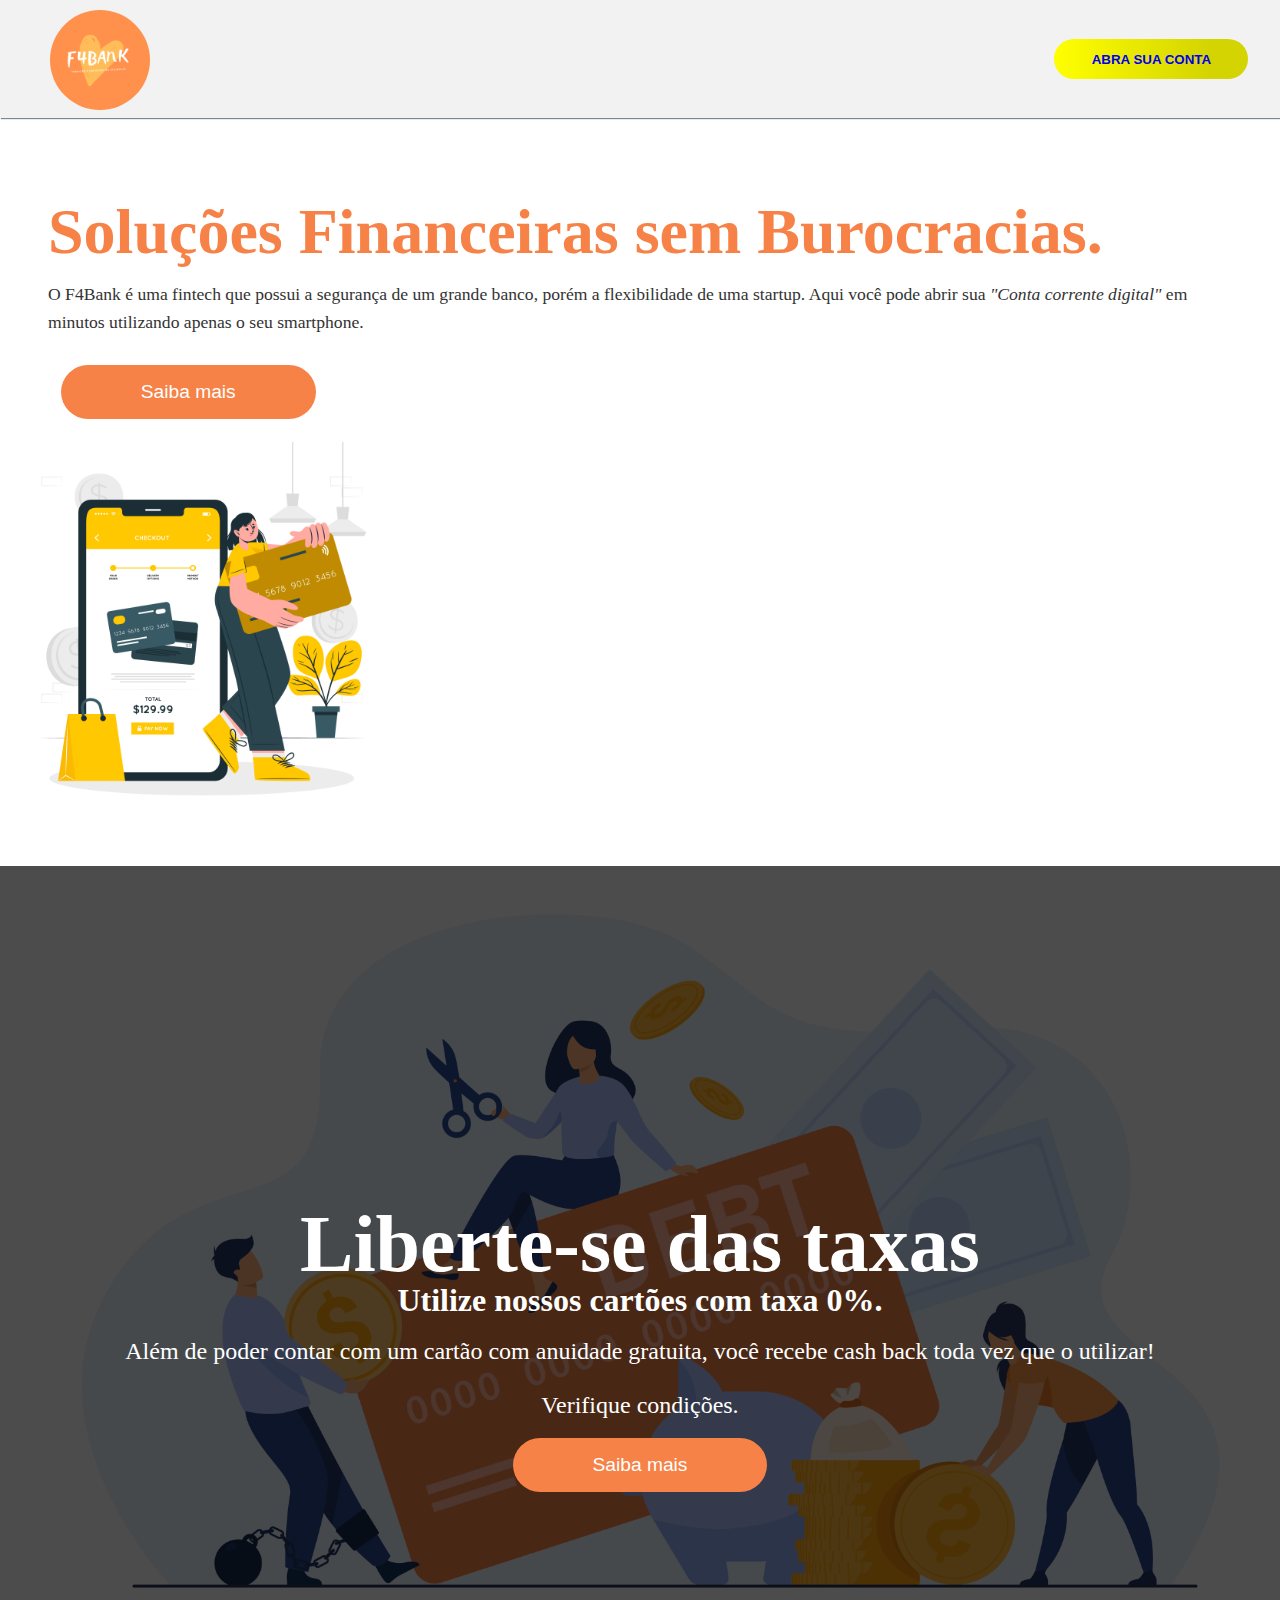
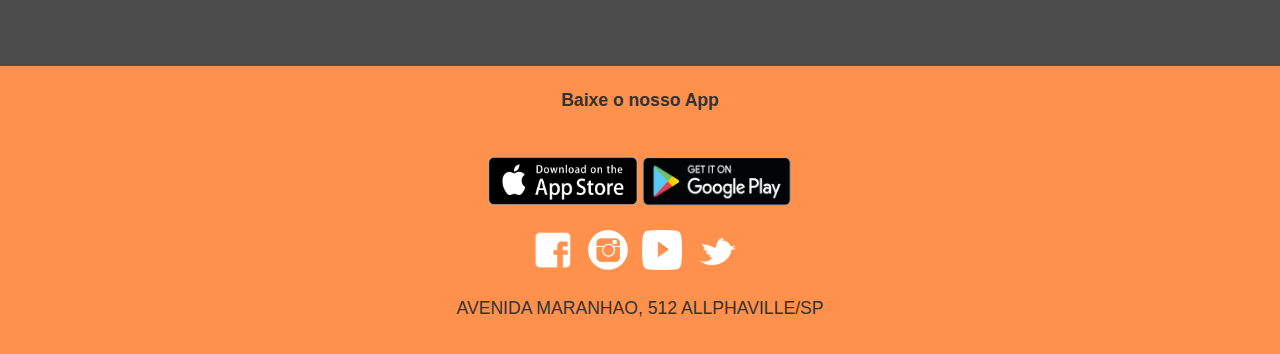
<file: index.html>
<!DOCTYPE html>
<html lang="pt-br">

<head>
    <meta charset="UTF-8">
    <meta http-equiv="X-UA-Compatible" content="IE=edge">
    <meta name="viewport" content="width=device-width, initial-scale=1.0">
    <title>F4Bank</title>
    <link href="/F4Bank/styles/index.css" rel="stylesheet">
    <link href="/F4Bank/styles/style.css" rel="stylesheet">
    <link href="/F4Bank/home/index.html" rel="stylesheet">
    <link rel="shortcut icon" href="/F4Bank/assets/img/favicon (1).ico.png" type="favicon.ico">
</head>

<body>
    <div>
        <header>
            <nav>
                <a href="/F4Bank/home/index.html">
                    <img class="logo" src="/F4Bank/assets/img/logo.png"
                        alt="Logo com um coração de cor laranja escuro, com o nome F4Bank em branco e circulo de cor laranja ao fundo.">
                </a>
                <div class="header-menu">
                    <button type="button" class="initial-button">
                        <a href="/F4Bank/form/form.html" target="_blank">ABRA SUA CONTA</a>
                    </button>
                    <a>
                        <img class="menuburguer" src="/F4Bank/assets/img/burger-icon.svg" alt="menu">
                    </a>
                </div>
            </nav>
        </header>
        <main>
            <section class="section-a">
                <div class="container">
                    <div id="first-text-block" class="texto-mobile">
                        <h1>Soluções Financeiras sem Burocracias.</h1>
                        <p>
                            O F4Bank é uma fintech que possui a segurança de um grande banco, porém a flexibilidade de
                            uma startup. Aqui você pode abrir sua <i>"Conta corrente digital"</i> em minutos utilizando
                            apenas o seu smartphone.
                        </p>
                        <a href="#">
                            <button class="btn" type="button">Saiba mais</button>
                        </a>
                    </div>
                </div>
                <div id="img-body-13429923">
                    <img class="img-body-13429923" src="/F4Bank/assets/img/13429923.jpg" alt="">
                </div>
        </main>
    </div>
    </section>
    <section class="section-b">
        <div class="overlay">
            <div class="section-b-inner">
                <h2>Liberte-se das taxas</h2>
                <h3>Utilize nossos cartões com taxa 0%.</h3>
                <p>Além de poder contar com um cartão com anuidade gratuita, você recebe cash back toda vez que o
                    utilizar!</p>
                <p>Verifique condições.</p>
                <button class="btn" type="button">Saiba mais</button>
            </div>
        </div>
    </section>
    </main>
    </div>
    <footer>
        <div class="div-saiba-mais">
            <span id="saiba-mais">
                <p>Baixe o nosso App</p>
            </span>
        </div>
        <div>
            <span><img class="download-stores" src="/F4Bank/assets/img/appstore.png" alt="AppStore"></span>
            <span><img class="download-stores" src="/F4Bank/assets/img/googleplay.png" alt="GooglePlay"></span>
        </div>
        <div class="sociais">
            <a href="https://www.facebook.com" target="_blank">
                <img src="/F4Bank/assets/img/facebook.png" alt="facebook">
            </a>
            <a href="https://www.instagram.com" target="_blank">
                <img src="/F4Bank/assets/img/instagran.png" alt="instagran">
            </a>
            <a href="https://www.youtube.com" target="_blank">
                <img src="/F4Bank/assets/img/youtube.png" alt="youtube">
            </a>
            <a href="https://www.twiter.com" target="_blank">
                <img src="/F4Bank/assets/img/twitter.png" alt="twitter">
            </a>
        </div>
        <div id="address">
            <P>AVENIDA MARANHAO, 512 ALLPHAVILLE/SP</P>
        </div>
    </footer>
</body>
</html>
</file>
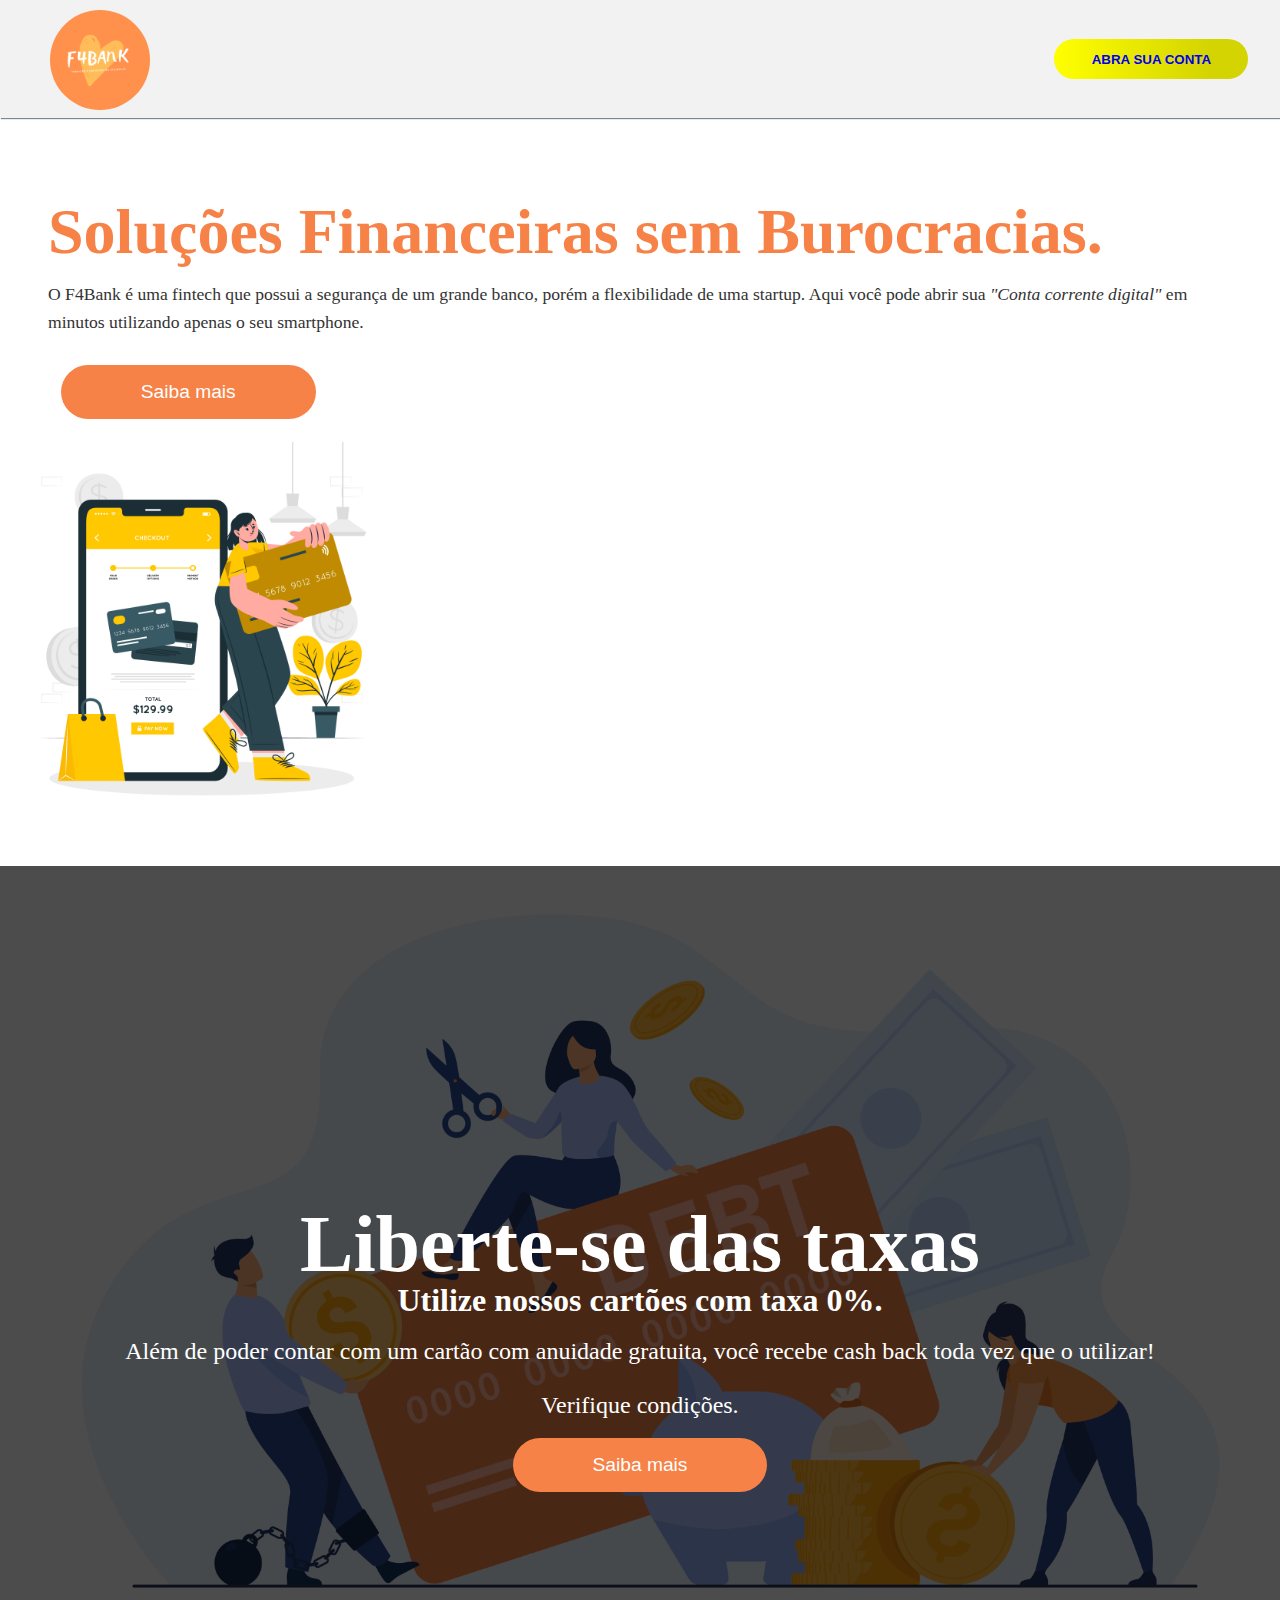
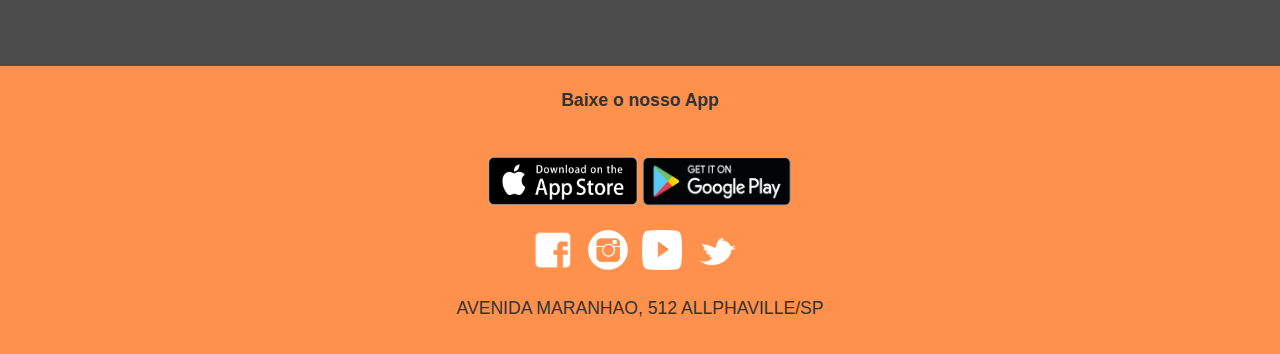
<file: F4Bank/index.html>
<!DOCTYPE html>
<html lang="pt-br">

<head>
    <meta charset="UTF-8">
    <meta http-equiv="X-UA-Compatible" content="IE=edge">
    <meta name="viewport" content="width=device-width, initial-scale=1.0">
    <title>F4Bank</title>
    <link href="index.css" rel="stylesheet">
    <link href="style.css" rel="stylesheet">
   </head>

<body>
    <div>
        <header>
            <nav>
                <a href=".index.html">
                    <img class="logo" src="./assets/logo.png"
                        alt="Logo com um coração de cor laranja escuro, com o nome F4Bank em branco e circulo de cor laranja ao fundo.">
                </a>
                <div class="header-menu">
                    <button type="button" class="initial-button">
                        <a href="./form.html" target="_blank">ABRA SUA CONTA</a>
                    </button>
                    <a>
                        <img class="menuburguer" src="./assets/burger-icon.svg" alt="menu">
                    </a>
                </div>
            </nav>
        </header>
        <main>
            <section class="section-a">
                <div class="container">
                    <div id="first-text-block" class="texto-mobile">
                        <h1>Soluções Financeiras sem Burocracias.</h1>
                        <p>
                            O F4Bank é uma fintech que possui a segurança de um grande banco, porém a flexibilidade de
                            uma startup. Aqui você pode abrir sua <i>"Conta corrente digital"</i> em minutos utilizando
                            apenas o seu smartphone.
                        </p>
                        <a href="#">
                            <button class="btn" type="button">Saiba mais</button>
                        </a>
                    </div>
                </div>
                <div id="img-body-13429923">
                    <img class="img-body-13429923" src="./assets/13429923.jpg" alt="">
                </div>
        </main>
    </div>
    </section>
    <section class="section-b">
        <div class="overlay">
            <div class="section-b-inner">
                <h2>Liberte-se das taxas</h2>
                <h3>Utilize nossos cartões com taxa 0%.</h3>
                <p>Além de poder contar com um cartão com anuidade gratuita, você recebe cash back toda vez que o
                    utilizar!</p>
                <p>Verifique condições.</p>
                <button class="btn" type="button">Saiba mais</button>
            </div>
        </div>
    </section>
    </main>
    </div>
    <footer>
        <div class="div-saiba-mais">
            <span id="saiba-mais">
                <p>Baixe o nosso App</p>
            </span>
        </div>
        <div>
            <span><img class="download-stores" src="./assets/appstore.png" alt="AppStore"></span>
            <span><img class="download-stores" src="./assets/googleplay.png" alt="GooglePlay"></span>
        </div>
        <div class="sociais">
            <a href="https://www.facebook.com" target="_blank">
                <img src="./assets/facebook.png" alt="facebook">
            </a>
            <a href="https://www.instagram.com" target="_blank">
                <img src="./assets/instagran.png" alt="instagran">
            </a>
            <a href="https://www.youtube.com" target="_blank">
                <img src="./assets/youtube.png" alt="youtube">
            </a>
            <a href="https://www.twiter.com" target="_blank">
                <img src="./assets/twitter.png" alt="twitter">
            </a>
        </div>
        <div id="address">
            <P>AVENIDA MARANHAO, 512 ALLPHAVILLE/SP</P>
        </div>
    </footer>
</body>
</html>
</file>
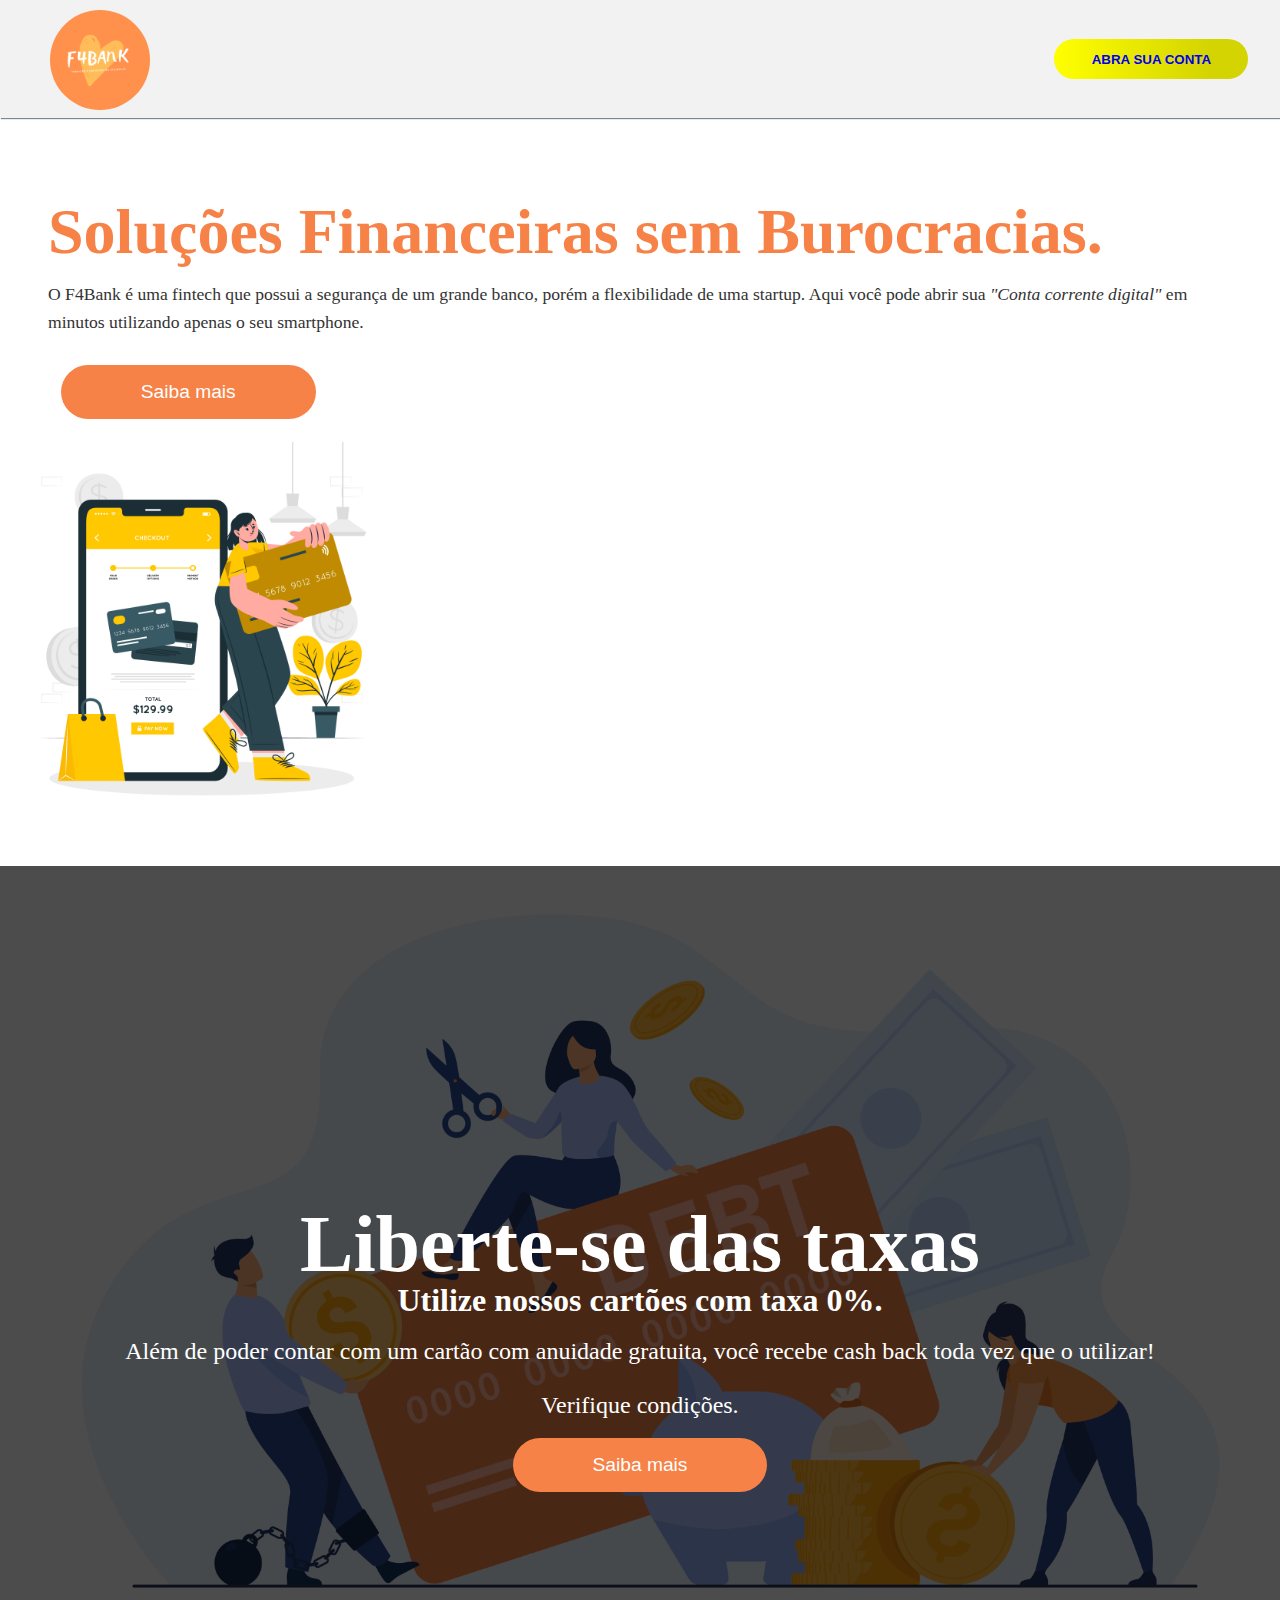
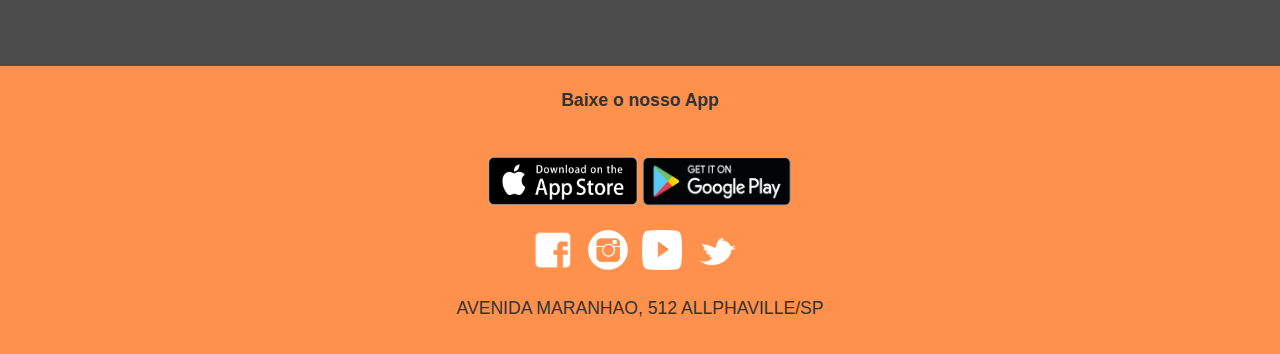
<file: F4Bank/home/index.html>
<!DOCTYPE html>
<html lang="pt-br">

<head>
    <meta charset="UTF-8">
    <meta http-equiv="X-UA-Compatible" content="IE=edge">
    <meta name="viewport" content="width=device-width, initial-scale=1.0">
    <title>F4Bank</title>
    <link href="/F4Bank/styles/index.css" rel="stylesheet">
    <link href="/F4Bank/styles/style.css" rel="stylesheet">
    <link href="/F4Bank/home/index.html" rel="stylesheet">
    <link rel="shortcut icon" href="/F4Bank/assets/img/favicon (1).ico" type="favicon.ico">
</head>

<body>
    <div>
        <header>
            <nav>
                <a href="/F4Bank/home/index.html">
                    <img class="logo" src="/F4Bank/assets/img/logo.png"
                        alt="Logo com um coração de cor laranja escuro, com o nome F4Bank em branco e circulo de cor laranja ao fundo.">
                </a>
                <div class="header-menu">
                    <button type="button" class="initial-button">
                        <a href="/F4Bank/form/form.html" target="_blank">ABRA SUA CONTA</a>
                    </button>
                    <a>
                        <img class="menuburguer" src="/F4Bank/assets/img/burger-icon.svg" alt="menu">
                    </a>
                </div>
            </nav>
        </header>
        <main>
            <section class="section-a">
                <div class="container">
                    <div id="first-text-block" class="texto-mobile">
                        <h1>Soluções Financeiras sem Burocracias.</h1>
                        <p>
                            O F4Bank é uma fintech que possui a segurança de um grande banco, porém a flexibilidade de
                            uma startup. Aqui você pode abrir sua <i>"Conta corrente digital"</i> em minutos utilizando
                            apenas o seu smartphone.
                        </p>
                        <a href="#">
                            <button class="btn" type="button">Saiba mais</button>
                        </a>
                    </div>
                </div>
                <div id="img-body-13429923">
                    <img class="img-body-13429923" src="/F4Bank/assets/img/13429923.jpg" alt="">
                </div>
        </main>
    </div>
    </section>
    <section class="section-b">
        <div class="overlay">
            <div class="section-b-inner">
                <h2>Liberte-se das taxas</h2>
                <h3>Utilize nossos cartões com taxa 0%.</h3>
                <p>Além de poder contar com um cartão com anuidade gratuita, você recebe cash back toda vez que o
                    utilizar!</p>
                <p>Verifique condições.</p>
                <button class="btn" type="button">Saiba mais</button>
            </div>
        </div>
    </section>
    </main>
    </div>
    <footer>
        <div class="div-saiba-mais">
            <span id="saiba-mais">
                <p>Baixe o nosso App</p>
            </span>
        </div>
        <div>
            <span><img class="download-stores" src="/F4Bank/assets/img/appstore.png" alt="AppStore"></span>
            <span><img class="download-stores" src="/F4Bank/assets/img/googleplay.png" alt="GooglePlay"></span>
        </div>
        <div class="sociais">
            <a href="https://www.facebook.com" target="_blank">
                <img src="/F4Bank/assets/img/facebook.png" alt="facebook">
            </a>
            <a href="https://www.instagram.com" target="_blank">
                <img src="/F4Bank/assets/img/instagran.png" alt="instagran">
            </a>
            <a href="https://www.youtube.com" target="_blank">
                <img src="/F4Bank/assets/img/youtube.png" alt="youtube">
            </a>
            <a href="https://www.twiter.com" target="_blank">
                <img src="/F4Bank/assets/img/twitter.png" alt="twitter">
            </a>
        </div>
        <div id="address">
            <P>AVENIDA MARANHAO, 512 ALLPHAVILLE/SP</P>
        </div>
    </footer>
</body>
</html>
</file>
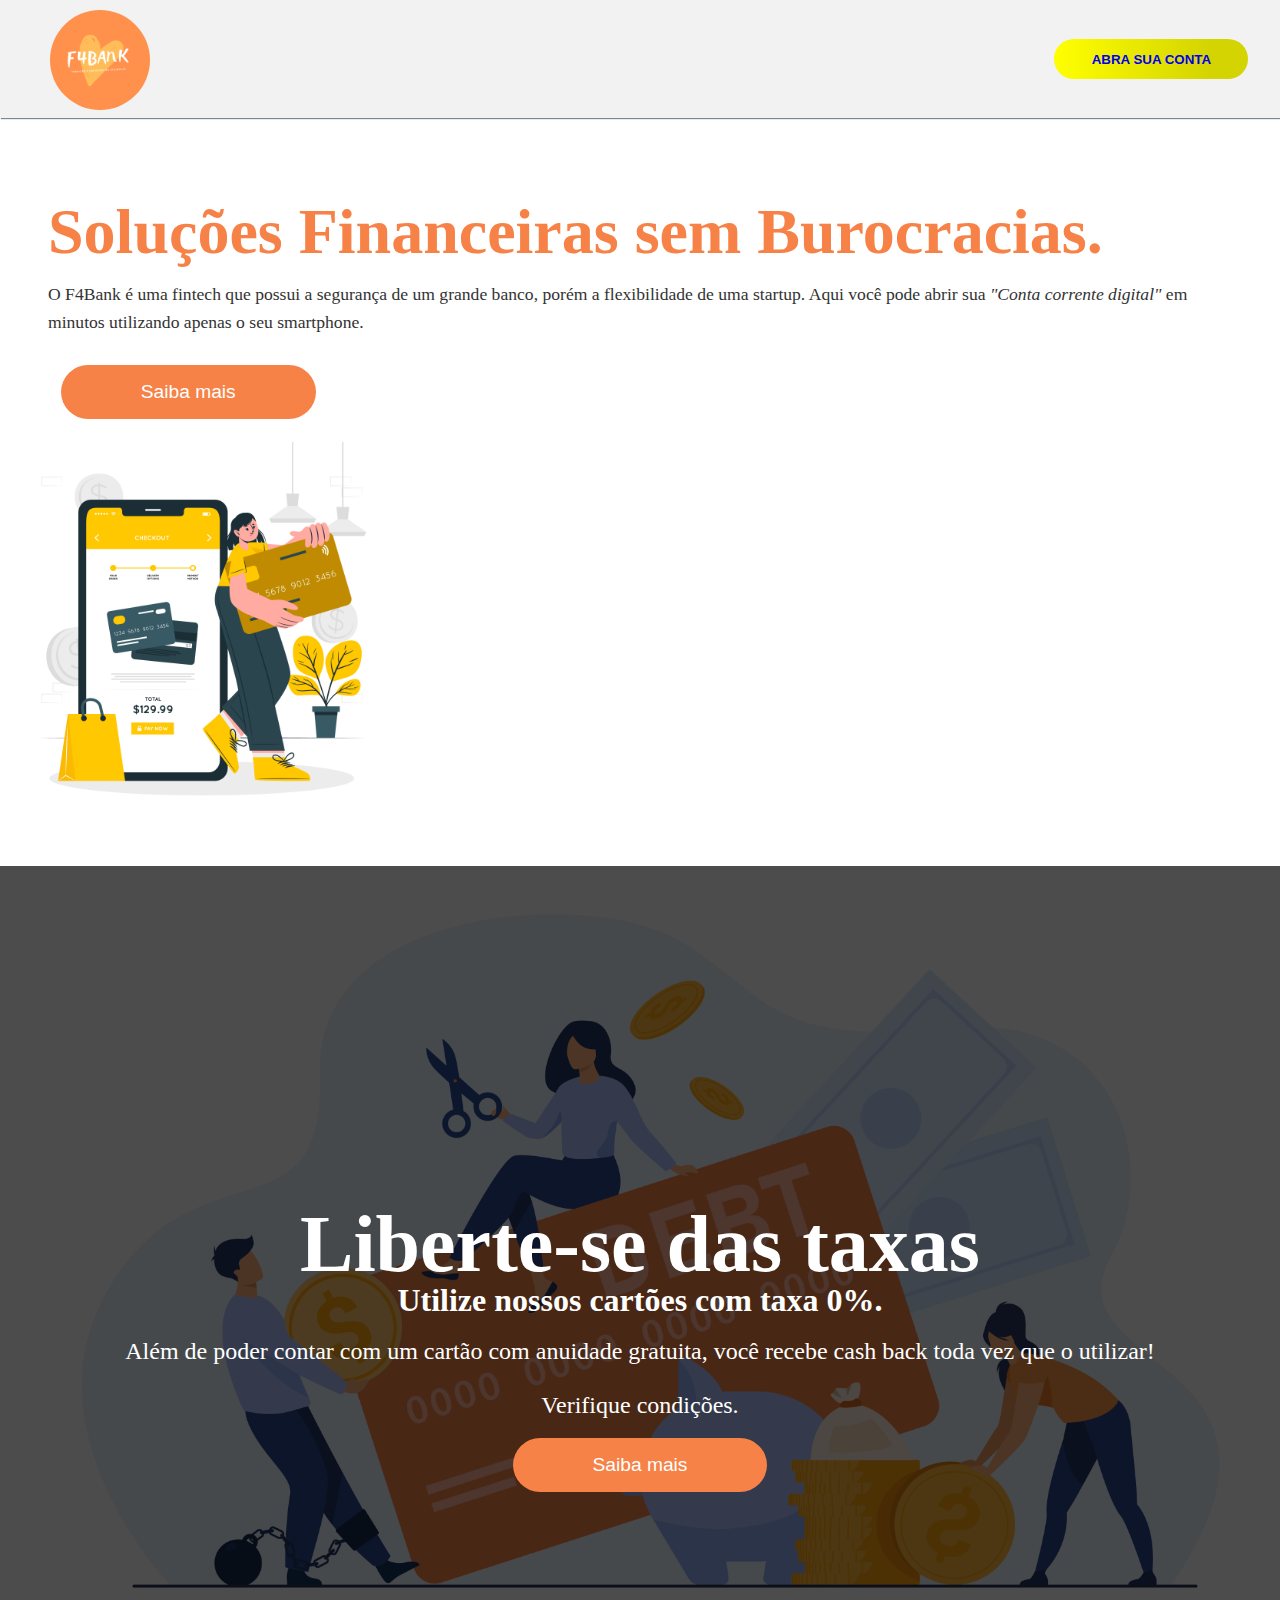
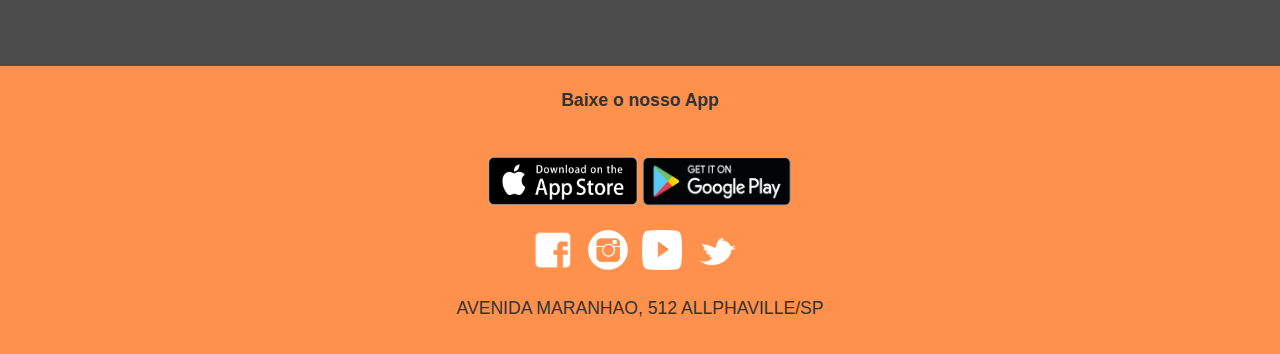
<file: F4Bank/src/index.html>
<!DOCTYPE html>
<html lang="pt-br">

<head>
    <meta charset="UTF-8">
    <meta http-equiv="X-UA-Compatible" content="IE=edge">
    <meta name="viewport" content="width=device-width, initial-scale=1.0">
    <title>F4Bank</title>
    <link href="/F4Bank/src/index.css" rel="stylesheet">
    <link href="/F4Bank/src/style.css" rel="stylesheet">
   </head>

<body>
    <div>
        <header>
            <nav>
                <a href="/F4Bank/src/index.html">
                    <img class="logo" src="/F4Bank/src/assets/logo.png"
                        alt="Logo com um coração de cor laranja escuro, com o nome F4Bank em branco e circulo de cor laranja ao fundo.">
                </a>
                <div class="header-menu">
                    <button type="button" class="initial-button">
                        <a href="/F4Bank/src/form.html" target="_blank">ABRA SUA CONTA</a>
                    </button>
                    <a>
                        <img class="menuburguer" src="/F4Bank/src/assets/burger-icon.svg" alt="menu">
                    </a>
                </div>
            </nav>
        </header>
        <main>
            <section class="section-a">
                <div class="container">
                    <div id="first-text-block" class="texto-mobile">
                        <h1>Soluções Financeiras sem Burocracias.</h1>
                        <p>
                            O F4Bank é uma fintech que possui a segurança de um grande banco, porém a flexibilidade de
                            uma startup. Aqui você pode abrir sua <i>"Conta corrente digital"</i> em minutos utilizando
                            apenas o seu smartphone.
                        </p>
                        <a href="#">
                            <button class="btn" type="button">Saiba mais</button>
                        </a>
                    </div>
                </div>
                <div id="img-body-13429923">
                    <img class="img-body-13429923" src="/F4Bank/src/assets/13429923.jpg" alt="">
                </div>
        </main>
    </div>
    </section>
    <section class="section-b">
        <div class="overlay">
            <div class="section-b-inner">
                <h2>Liberte-se das taxas</h2>
                <h3>Utilize nossos cartões com taxa 0%.</h3>
                <p>Além de poder contar com um cartão com anuidade gratuita, você recebe cash back toda vez que o
                    utilizar!</p>
                <p>Verifique condições.</p>
                <button class="btn" type="button">Saiba mais</button>
            </div>
        </div>
    </section>
    </main>
    </div>
    <footer>
        <div class="div-saiba-mais">
            <span id="saiba-mais">
                <p>Baixe o nosso App</p>
            </span>
        </div>
        <div>
            <span><img class="download-stores" src="/F4Bank/src/assets/appstore.png" alt="AppStore"></span>
            <span><img class="download-stores" src="/F4Bank/src/assets/googleplay.png" alt="GooglePlay"></span>
        </div>
        <div class="sociais">
            <a href="https://www.facebook.com" target="_blank">
                <img src="/F4Bank/src/assets/facebook.png" alt="facebook">
            </a>
            <a href="https://www.instagram.com" target="_blank">
                <img src="/F4Bank/src/assets/instagran.png" alt="instagran">
            </a>
            <a href="https://www.youtube.com" target="_blank">
                <img src="/F4Bank/src/assets/youtube.png" alt="youtube">
            </a>
            <a href="https://www.twiter.com" target="_blank">
                <img src="/F4Bank/src/assets/twitter.png" alt="twitter">
            </a>
        </div>
        <div id="address">
            <P>AVENIDA MARANHAO, 512 ALLPHAVILLE/SP</P>
        </div>
    </footer>
</body>
</html>
</file>
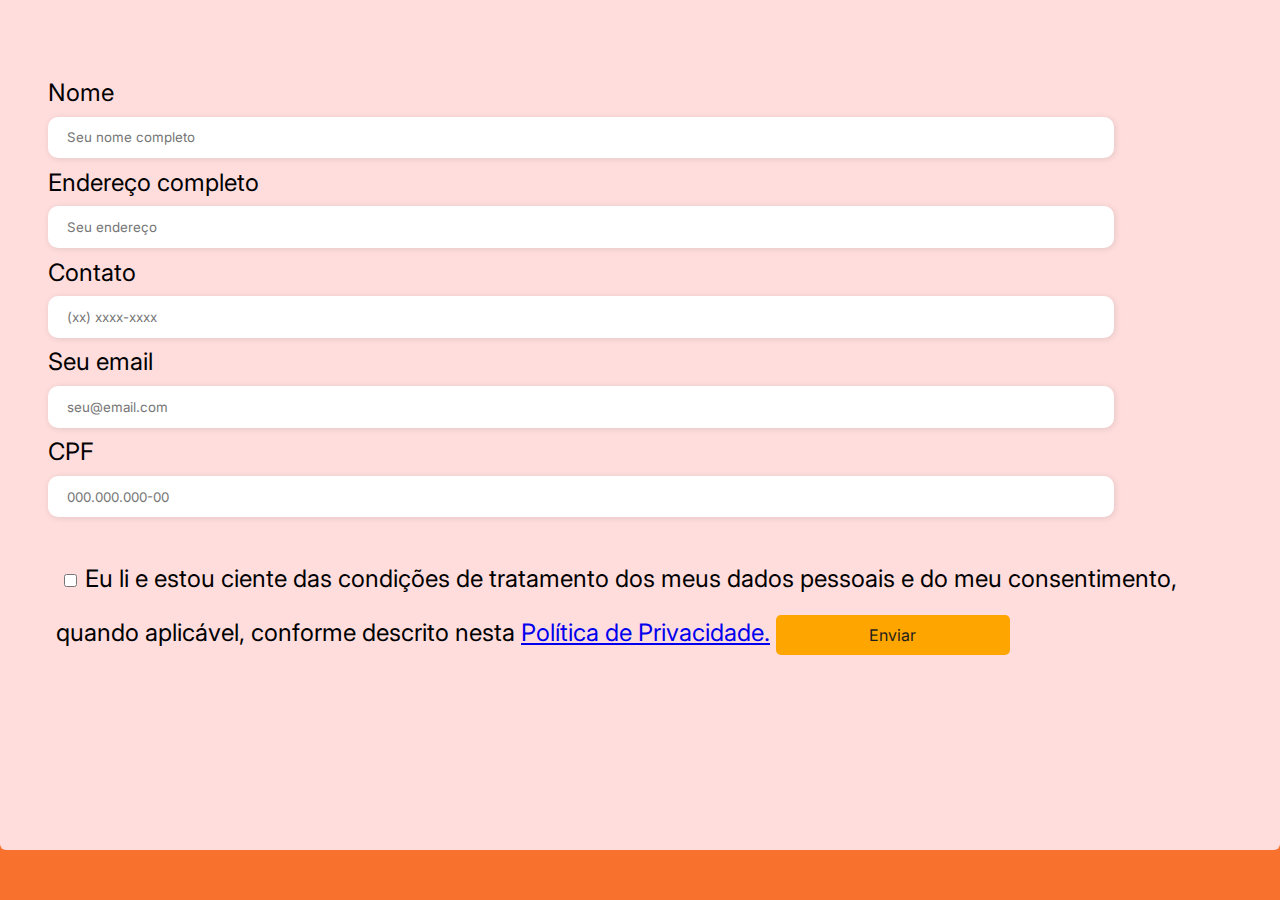
<file: F4Bank/form.html>
<!DOCTYPE html>
<html lang="pt-br">

<head>
    <meta charset="UTF-8">
    <meta http-equiv="X-UA-Compatible" content="IE=edge">
    <meta name="viewport" content="width=device-width, initial-scale=1.0">
    <title>Formulário</title>
    <link href="./form.css" rel="stylesheet">
</head>

<body>
    <main>
        <div class="form-image">
            <img src="./assets/logo.png" alt="Logo F4bank">
        </div>
        <div class="container">

            <div class="form">
                <form action="#">
                    <div class="form-header">
                        <div class="title">
                            <h1>Cadastre-se para abrir a sua conta F4bank</h1>
                        </div>

                        <div class="input-group">
                            <div class="input-box">
                                <label for="fullName" class="text">Nome</label><br>
                                <input type="text" id="fullName" name="fullName" placeholder="Seu nome completo"
                                    required><br>
                            </div>
                            <div class="input-box">
                                <label for="adress" class="text ">Endereço completo</label><br>
                                <input type="text" id="adress" name="adress" placeholder="Seu endereço" required><br>
                            </div>
                            <div class="input-box">
                                <label for="number">Contato</label><br>
                                <input type="tel" id="number" name="number" placeholder="(xx) xxxx-xxxx" required><br>
                            </div>
                            <div class="input-box">
                                <label for="email" class="text">Seu email</label><br>
                                <input type="email" id="email" name="email " placeholder="seu@email.com" required><br>
                            </div>
                            <div class="input-box">
                                <label for="cpf" class="text">CPF</label><br>
                                <input type="text" id="cpf " name="cpf" placeholder="000.000.000-00" required>
                            </div>
                            <div id="checkbox">
                                <label for="checkbox" class="input-box"></label><br>
                                <input type="checkbox" id="checkbox" name="checkbox">Eu li e estou ciente das condições
                                de tratamento dos meus dados pessoais e do meu consentimento, quando aplicável, conforme
                                descrito nesta
                                <a href="#">Política de Privacidade.</a>
                                <button>Enviar</button>
                            </div>
                        </div>
                    </div>
            </div>
            </form>
        </div>
        </div>
    </main>
</body>

</html>
</file>
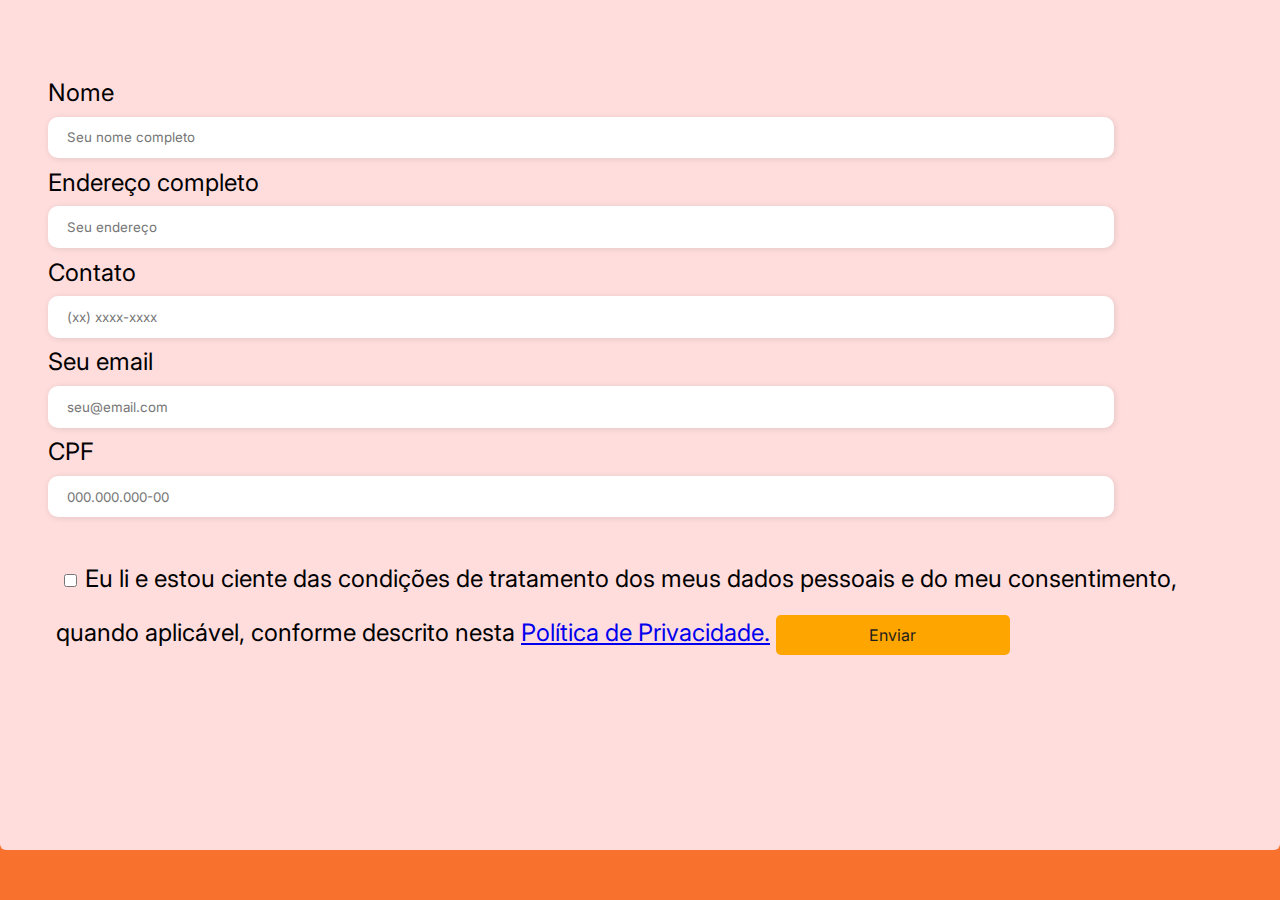
<file: F4Bank/form/form.html>
<!DOCTYPE html>
<html lang="pt-br">

<head>
    <meta charset="UTF-8">
    <meta http-equiv="X-UA-Compatible" content="IE=edge">
    <meta name="viewport" content="width=device-width, initial-scale=1.0">
    <title>Formulário</title>
    <link href="/F4Bank/form/style.css" rel="stylesheet">
    <link rel="shortcut icon" href="/F4Bank/assets/img/favicon (1).ico" type="favicon.ico">
</head>

<body>
    <main>
        <div class="form-image">
            <img src="/F4Bank/assets/img/logo.png" alt="Logo F4bank">
        </div>
        <div class="container">

            <div class="form">
                <form action="#">
                    <div class="form-header">
                        <div class="title">
                            <h1>Cadastre-se para abrir a sua conta F4bank</h1>
                        </div>

                        <div class="input-group">
                            <div class="input-box">
                                <label for="fullName" class="text">Nome</label><br>
                                <input type="text" id="fullName" name="fullName" placeholder="Seu nome completo"
                                    required><br>
                            </div>
                            <div class="input-box">
                                <label for="adress" class="text ">Endereço completo</label><br>
                                <input type="text" id="adress" name="adress" placeholder="Seu endereço" required><br>
                            </div>
                            <div class="input-box">
                                <label for="number">Contato</label><br>
                                <input type="tel" id="number" name="number" placeholder="(xx) xxxx-xxxx" required><br>
                            </div>
                            <div class="input-box">
                                <label for="email" class="text">Seu email</label><br>
                                <input type="email" id="email" name="email " placeholder="seu@email.com" required><br>
                            </div>
                            <div class="input-box">
                                <label for="cpf" class="text">CPF</label><br>
                                <input type="text" id="cpf " name="cpf" placeholder="000.000.000-00" required>
                            </div>
                            <div id="checkbox">
                                <label for="checkbox" class="input-box"></label><br>
                                <input type="checkbox" id="checkbox" name="checkbox">Eu li e estou ciente das condições
                                de tratamento dos meus dados pessoais e do meu consentimento, quando aplicável, conforme
                                descrito nesta
                                <a href="#">Política de Privacidade.</a>
                                <button>Enviar</button>
                            </div>
                        </div>
                    </div>
            </div>
            </form>
        </div>
        </div>
    </main>
</body>

</html>
</file>
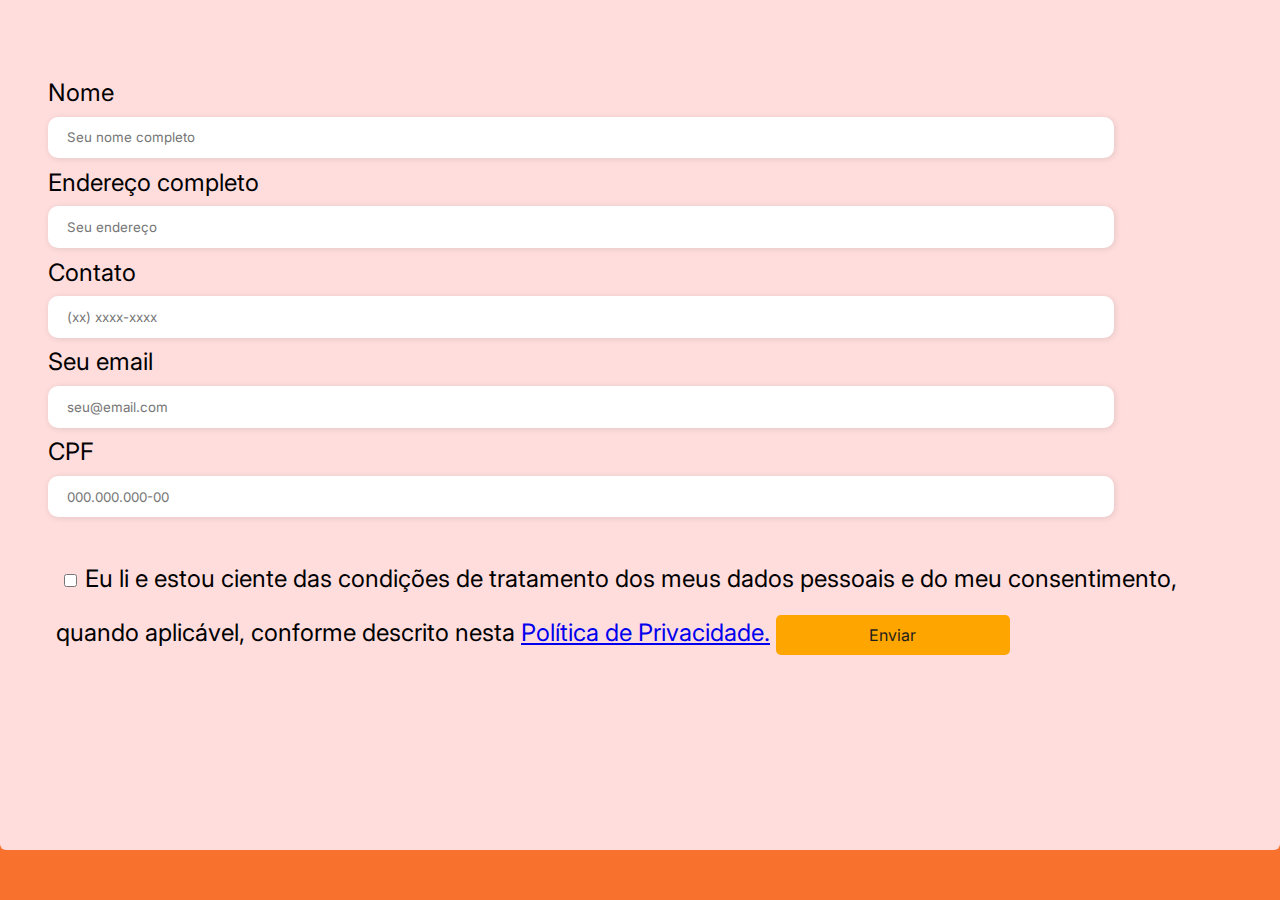
<file: F4Bank/src/form.html>
<!DOCTYPE html>
<html lang="pt-br">

<head>
    <meta charset="UTF-8">
    <meta http-equiv="X-UA-Compatible" content="IE=edge">
    <meta name="viewport" content="width=device-width, initial-scale=1.0">
    <title>Formulário</title>
    <link href="/F4Bank/src/form.css" rel="stylesheet">
</head>

<body>
    <main>
        <div class="form-image">
            <img src="/F4Bank/src/assets/logo.png" alt="Logo F4bank">
        </div>
        <div class="container">

            <div class="form">
                <form action="#">
                    <div class="form-header">
                        <div class="title">
                            <h1>Cadastre-se para abrir a sua conta F4bank</h1>
                        </div>

                        <div class="input-group">
                            <div class="input-box">
                                <label for="fullName" class="text">Nome</label><br>
                                <input type="text" id="fullName" name="fullName" placeholder="Seu nome completo"
                                    required><br>
                            </div>
                            <div class="input-box">
                                <label for="adress" class="text ">Endereço completo</label><br>
                                <input type="text" id="adress" name="adress" placeholder="Seu endereço" required><br>
                            </div>
                            <div class="input-box">
                                <label for="number">Contato</label><br>
                                <input type="tel" id="number" name="number" placeholder="(xx) xxxx-xxxx" required><br>
                            </div>
                            <div class="input-box">
                                <label for="email" class="text">Seu email</label><br>
                                <input type="email" id="email" name="email " placeholder="seu@email.com" required><br>
                            </div>
                            <div class="input-box">
                                <label for="cpf" class="text">CPF</label><br>
                                <input type="text" id="cpf " name="cpf" placeholder="000.000.000-00" required>
                            </div>
                            <div id="checkbox">
                                <label for="checkbox" class="input-box"></label><br>
                                <input type="checkbox" id="checkbox" name="checkbox">Eu li e estou ciente das condições
                                de tratamento dos meus dados pessoais e do meu consentimento, quando aplicável, conforme
                                descrito nesta
                                <a href="#">Política de Privacidade.</a>
                                <button>Enviar</button>
                            </div>
                        </div>
                    </div>
            </div>
            </form>
        </div>
        </div>
    </main>
</body>

</html>
</file>
<file: F4Bank/styles/index.css>
* {
    margin: 0;
    padding: 0;
}

body,
html {
    width: 100%;
    height: 100%;
}

nav {
    display: flex;
    justify-content: space-between;
    background-color: #f2f2f2;
    width: 100%;
    align-items: center;
    box-shadow: 1px 1px 1px rgba(0, 0, 0, 0.445);
}

.menuheader {
    display: flex;
    margin: 15px;
}

a {
    cursor: pointer;
}

.logo {
    border-radius: 50%;
    width: 100px;
    height: 100px;
    margin: 10px 0 0 50px;
    cursor: pointer;
}

.menuburguer {
    margin-top: 3px;
}

.initial-button {
    border-radius: 33px;
    justify-content: center;
    height: 40px;
    width: 200px;
    font-weight: 750;
    text-decoration: none;
    border-style: none;
    margin-right: 3%;
    cursor: pointer;
    background-image: linear-gradient(to left, rgb(212, 212, 2) 20%, yellow);
}

.initial-button:hover {
    box-shadow: 1px 1px 1px 1px lightslategray;
    ;
    background-color: rgb(233, 233, 0);
}

footer {
    display: flex;
    justify-content: space-between;
    background-color: #FF914D;
    height: 200px;
    align-items: center;
    flex-direction: column;
    height: 32vh;
}

#address {
    margin-bottom: 32px;
}

.div-saiba-mais {
    margin: 20px 0 26px 0;
}

#saiba-mais {
    font-weight: 600;
}

.sociais img {
    width: 40px;
    height: 40px;
    margin-right: 10px;
}

.download-stores {
    width: 150px;
    height: 50px;
}
</file>
<file: F4Bank/styles/style.css>
* {
    margin: 0;
    padding: 0;
}

body,
html {
    width: 100%;
    height: 100%;
} 


/* menu header */

nav {
    display: flex;
    position: relative;
    justify-content: space-between;
    background-color: #f2f2f2;
    width: 100%;
    align-items: center;
    box-shadow: 1px 1px 1px lightslategray;
    margin-bottom: -100px;
}

.header-menu {
    display: flex;
    margin-right: 2%;
    
}

a {
    cursor: pointer;
}

.imgLogo {
    border-radius: 50%;
    width: 100px;
    height: 100px;
    margin-left: 2%;
    cursor: pointer;
}

.menuburguer {
    margin-top: 3px;
    display: none;
    background-color: #f68247;
}

.initial-button {
    border-radius: 33px;
    justify-content: center;
    height: 40px;
    width: 200px;
    font-weight: 750;
    text-decoration: none;
    border-style: none;
    margin-right: 3%;
    cursor: pointer;
    background-image: linear-gradient(to left, rgb(212, 212, 2) 20%, yellow);
}

.initial-button:hover {
    box-shadow: 1px 1px 1px 1px lightslategray;
    background-color: rgb(233, 233, 0);
}

/* Body */

:root {
    --primary-color: #f68247;
    --secondary-color: #444;
    --overlay-color: rgba(0, 0, 0, 0.7);
}

body {
    font-family: sans-serif;
    line-height: 1.6;
    color: #333;
    font-size: 1.1rem;
}

h1,
h2,
h3,
h4 {
    line-height: 1;
}

a {
    color: var (--secondary-color);
    text-decoration: none;
}

ul {
    list-style: none;
}

.container {
    min-width: 376px;
    max-width: 1200px;
    margin: auto;
    overflow: hidden;
    padding: 0 2rem;
}

.section-a {
    margin: 2rem 0;
}

.section-a .container {
    margin-top: 150px;
    align-items: end;
    justify-content: end;
    float: right;
}

.section-a h1 {
    font-size: 4rem;
    color: var(--primary-color);
    font-family: Cambria, Cochin, Georgia, Times, 'Times New Roman', serif;
}

.section-a p {
    margin: 1rem 0;
    font-size: 1.1rem;
    font-family: Cambria, Cochin, Georgia, Times, 'Times New Roman', serif;
}

.section-a .img-body-13429923 {
    float: none;
    width: 30%;
    margin: 10px 0 0 10px;
}

.section-b {
    position: relative;
    background: url('/F4Bank/assets/img/11110.jpg') no-repeat bottom center/cover;
    height: 800px;
    background-size: 100%;
    background-position: center;
}

.section-b-inner {
    color: #fff;
    height: 100%;
    display: flex;
    flex-direction: column;
    align-items: center;
    justify-content: center;
    text-align: center;
    margin: auto;
    max-width: 100%;
    padding: 5rem 0;
}

.section-b-inner h2 {
    font-family: Cambria, Cochin, Georgia, Times, 'Times New Roman', serif;
    font-size: 5rem;
    margin-top: 1rem;
}

.section-b-inner h3 {
    font-size: 2rem;
    font-family: Cambria, Cochin, Georgia, Times, 'Times New Roman', serif;
}

.section-b-inner p {
    font-family: Cambria, Cochin, Georgia, Times, 'Times New Roman', serif;
    font-size: 1.5rem;
    margin-top: 1rem;
}

.btn {
    display: inline-block;
    background-color: #f68247;
    color: #fff;
    padding: 1rem 5rem;
    border: none;
    cursor: pointer;
    font-size: 1.2rem;
    border-radius: 30px;
    margin: 0.8rem;
}

.btn:hover {
    background-color: #f8712d;
}

.overlay {
    position: absolute;
    top: 0;
    left: 0;
    height: 100%;
    width: 100%;
    background-color: var(--overlay-color);
}

@media screen and (min-device-width : 320px) and (max-device-width : 480px) {

    body {
        display: grid;
    }
    header{
        margin-bottom: -110px;
    }
    .section-a .container h1 {
        display: grid;
        grid-template-rows: 90px;
        font-size: 2.3rem;
        margin-bottom: 30px;
        text-align: center;
        width: 360px;
    }

    .section-a .container p {
        font-size: 20px;
        text-align: justify;
        width: 100vw;
    }

    .section-a .container button {
        display: inline;
        font-size: 18px;
        font-weight: 600;
        padding: 10px 20px;
        margin: 0 10px 20px -1px;
    }

    .img-body-13429923 {
        display: none;
    }

    .section-b {
        height: 550px;
    }
    
    .section-b h2 {
        font-size: 2.4rem;
        margin-top: -90px;
    }
    
    .section-b h3 {
        font-size: 1.6rem;
        margin: 10px auto;
    }
    
    .section-b p {
        font-size: 1.4rem;
        margin: 10px auto;
        text-align: center;
        font-weight: 300;
        width: 80%;
    }

    .texto-mobile {
        width: 90%;
    }

    .btn {
        display: inline;
        font-size: 18px;
        font-weight: 600;
        padding: 10px 20px;
    }

    #address p{
      font-weight: 600;
    }
 }
</file>
<file: F4Bank/index.css>
* {
    margin: 0;
    padding: 0;
}

body,
html {
    width: 100%;
    height: 100%;
}

nav {
    display: flex;
    justify-content: space-between;
    background-color: #f2f2f2;
    width: 100%;
    align-items: center;
    box-shadow: 1px 1px 1px rgba(0, 0, 0, 0.445);
}

.menuheader {
    display: flex;
    margin: 15px;
}

a {
    cursor: pointer;
}

.logo {
    border-radius: 50%;
    width: 100px;
    height: 100px;
    margin: 10px 0 0 50px;
    cursor: pointer;
}

.menuburguer {
    margin-top: 3px;
}

.initial-button {
    border-radius: 33px;
    justify-content: center;
    height: 40px;
    width: 200px;
    font-weight: 750;
    text-decoration: none;
    border-style: none;
    margin-right: 3%;
    cursor: pointer;
    background-image: linear-gradient(to left, rgb(212, 212, 2) 20%, yellow);
}

.initial-button:hover {
    box-shadow: 1px 1px 1px 1px lightslategray;
    ;
    background-color: rgb(233, 233, 0);
}

footer {
    display: flex;
    justify-content: space-between;
    background-color: #FF914D;
    height: 200px;
    align-items: center;
    flex-direction: column;
    height: 32vh;
}

#address {
    margin-bottom: 32px;
}

.div-saiba-mais {
    margin: 20px 0 26px 0;
}

#saiba-mais {
    font-weight: 600;
}

.sociais img {
    width: 40px;
    height: 40px;
    margin-right: 10px;
}

.download-stores {
    width: 150px;
    height: 50px;
}
</file>
<file: F4Bank/style.css>
* {
    margin: 0;
    padding: 0;
}

body,
html {
    width: 100%;
    height: 100%;
} 


/* menu header */

nav {
    display: flex;
    position: relative;
    justify-content: space-between;
    background-color: #f2f2f2;
    width: 100%;
    align-items: center;
    box-shadow: 1px 1px 1px lightslategray;
    margin-bottom: -100px;
}

.header-menu {
    display: flex;
    margin-right: 2%;
    
}

a {
    cursor: pointer;
}

.imgLogo {
    border-radius: 50%;
    width: 100px;
    height: 100px;
    margin-left: 2%;
    cursor: pointer;
}

.menuburguer {
    margin-top: 3px;
    display: none;
    background-color: #f68247;
}

.initial-button {
    border-radius: 33px;
    justify-content: center;
    height: 40px;
    width: 200px;
    font-weight: 750;
    text-decoration: none;
    border-style: none;
    margin-right: 3%;
    cursor: pointer;
    background-image: linear-gradient(to left, rgb(212, 212, 2) 20%, yellow);
}

.initial-button:hover {
    box-shadow: 1px 1px 1px 1px lightslategray;
    background-color: rgb(233, 233, 0);
}

/* Body */

:root {
    --primary-color: #f68247;
    --secondary-color: #444;
    --overlay-color: rgba(0, 0, 0, 0.7);
}

body {
    font-family: sans-serif;
    line-height: 1.6;
    color: #333;
    font-size: 1.1rem;
}

h1,
h2,
h3,
h4 {
    line-height: 1;
}

a {
    color: var (--secondary-color);
    text-decoration: none;
}

ul {
    list-style: none;
}

.container {
    min-width: 376px;
    max-width: 1200px;
    margin: auto;
    overflow: hidden;
    padding: 0 2rem;
}

.section-a {
    margin: 2rem 0;
}

.section-a .container {
    margin-top: 150px;
    align-items: end;
    justify-content: end;
    float: right;
}

.section-a h1 {
    font-size: 4rem;
    color: var(--primary-color);
    font-family: Cambria, Cochin, Georgia, Times, 'Times New Roman', serif;
}

.section-a p {
    margin: 1rem 0;
    font-size: 1.1rem;
    font-family: Cambria, Cochin, Georgia, Times, 'Times New Roman', serif;
}

.section-a .img-body-13429923 {
    float: none;
    width: 30%;
    margin: 10px 0 0 10px;
}

.section-b {
    position: relative;
    background: url('./assets/11110.jpg') no-repeat bottom center/cover;
    height: 800px;
    background-size: 100%;
    background-position: center;
}

.section-b-inner {
    color: #fff;
    height: 100%;
    display: flex;
    flex-direction: column;
    align-items: center;
    justify-content: center;
    text-align: center;
    margin: auto;
    max-width: 100%;
    padding: 5rem 0;
}

.section-b-inner h2 {
    font-family: Cambria, Cochin, Georgia, Times, 'Times New Roman', serif;
    font-size: 5rem;
    margin-top: 1rem;
}

.section-b-inner h3 {
    font-size: 2rem;
    font-family: Cambria, Cochin, Georgia, Times, 'Times New Roman', serif;
}

.section-b-inner p {
    font-family: Cambria, Cochin, Georgia, Times, 'Times New Roman', serif;
    font-size: 1.5rem;
    margin-top: 1rem;
}

.btn {
    display: inline-block;
    background-color: #f68247;
    color: #fff;
    padding: 1rem 5rem;
    border: none;
    cursor: pointer;
    font-size: 1.2rem;
    border-radius: 30px;
    margin: 0.8rem;
}

.btn:hover {
    background-color: #f8712d;
}

.overlay {
    position: absolute;
    top: 0;
    left: 0;
    height: 100%;
    width: 100%;
    background-color: var(--overlay-color);
}

@media screen and (min-device-width : 320px) and (max-device-width : 480px) {

    body {
        display: grid;
    }
    header{
        margin-bottom: -110px;
    }
    .section-a .container h1 {
        display: grid;
        grid-template-rows: 90px;
        font-size: 2.3rem;
        margin-bottom: 30px;
        text-align: center;
        width: 360px;
    }

    .section-a .container p {
        font-size: 20px;
        text-align: justify;
        width: 100vw;
    }

    .section-a .container button {
        display: inline;
        font-size: 18px;
        font-weight: 600;
        padding: 10px 20px;
        margin: 0 10px 20px -1px;
    }

    .img-body-13429923 {
        display: none;
    }

    .section-b {
        height: 550px;
    }
    
    .section-b h2 {
        font-size: 2.4rem;
        margin-top: -90px;
    }
    
    .section-b h3 {
        font-size: 1.6rem;
        margin: 10px auto;
    }
    
    .section-b p {
        font-size: 1.4rem;
        margin: 10px auto;
        text-align: center;
        font-weight: 300;
        width: 80%;
    }

    .texto-mobile {
        width: 90%;
    }

    .btn {
        display: inline;
        font-size: 18px;
        font-weight: 600;
        padding: 10px 20px;
    }

    #address p{
      font-weight: 600;
    }
 }
</file>
<file: F4Bank/src/index.css>
* {
    margin: 0;
    padding: 0;
}

body,
html {
    width: 100%;
    height: 100%;
}

nav {
    display: flex;
    justify-content: space-between;
    background-color: #f2f2f2;
    width: 100%;
    align-items: center;
    box-shadow: 1px 1px 1px rgba(0, 0, 0, 0.445);
}

.menuheader {
    display: flex;
    margin: 15px;
}

a {
    cursor: pointer;
}

.logo {
    border-radius: 50%;
    width: 100px;
    height: 100px;
    margin: 10px 0 0 50px;
    cursor: pointer;
}

.menuburguer {
    margin-top: 3px;
}

.initial-button {
    border-radius: 33px;
    justify-content: center;
    height: 40px;
    width: 200px;
    font-weight: 750;
    text-decoration: none;
    border-style: none;
    margin-right: 3%;
    cursor: pointer;
    background-image: linear-gradient(to left, rgb(212, 212, 2) 20%, yellow);
}

.initial-button:hover {
    box-shadow: 1px 1px 1px 1px lightslategray;
    ;
    background-color: rgb(233, 233, 0);
}

footer {
    display: flex;
    justify-content: space-between;
    background-color: #FF914D;
    height: 200px;
    align-items: center;
    flex-direction: column;
    height: 32vh;
}

#address {
    margin-bottom: 32px;
}

.div-saiba-mais {
    margin: 20px 0 26px 0;
}

#saiba-mais {
    font-weight: 600;
}

.sociais img {
    width: 40px;
    height: 40px;
    margin-right: 10px;
}

.download-stores {
    width: 150px;
    height: 50px;
}
</file>
<file: F4Bank/src/style.css>
* {
    margin: 0;
    padding: 0;
}

body,
html {
    width: 100%;
    height: 100%;
} 


/* menu header */

nav {
    display: flex;
    position: relative;
    justify-content: space-between;
    background-color: #f2f2f2;
    width: 100%;
    align-items: center;
    box-shadow: 1px 1px 1px lightslategray;
    margin-bottom: -100px;
}

.header-menu {
    display: flex;
    margin-right: 2%;
    
}

a {
    cursor: pointer;
}

.imgLogo {
    border-radius: 50%;
    width: 100px;
    height: 100px;
    margin-left: 2%;
    cursor: pointer;
}

.menuburguer {
    margin-top: 3px;
    display: none;
    background-color: #f68247;
}

.initial-button {
    border-radius: 33px;
    justify-content: center;
    height: 40px;
    width: 200px;
    font-weight: 750;
    text-decoration: none;
    border-style: none;
    margin-right: 3%;
    cursor: pointer;
    background-image: linear-gradient(to left, rgb(212, 212, 2) 20%, yellow);
}

.initial-button:hover {
    box-shadow: 1px 1px 1px 1px lightslategray;
    background-color: rgb(233, 233, 0);
}

/* Body */

:root {
    --primary-color: #f68247;
    --secondary-color: #444;
    --overlay-color: rgba(0, 0, 0, 0.7);
}

body {
    font-family: sans-serif;
    line-height: 1.6;
    color: #333;
    font-size: 1.1rem;
}

h1,
h2,
h3,
h4 {
    line-height: 1;
}

a {
    color: var (--secondary-color);
    text-decoration: none;
}

ul {
    list-style: none;
}

.container {
    min-width: 376px;
    max-width: 1200px;
    margin: auto;
    overflow: hidden;
    padding: 0 2rem;
}

.section-a {
    margin: 2rem 0;
}

.section-a .container {
    margin-top: 150px;
    align-items: end;
    justify-content: end;
    float: right;
}

.section-a h1 {
    font-size: 4rem;
    color: var(--primary-color);
    font-family: Cambria, Cochin, Georgia, Times, 'Times New Roman', serif;
}

.section-a p {
    margin: 1rem 0;
    font-size: 1.1rem;
    font-family: Cambria, Cochin, Georgia, Times, 'Times New Roman', serif;
}

.section-a .img-body-13429923 {
    float: none;
    width: 30%;
    margin: 10px 0 0 10px;
}

.section-b {
    position: relative;
    background: url('/F4Bank/src/assets/11110.jpg') no-repeat bottom center/cover;
    height: 800px;
    background-size: 100%;
    background-position: center;
}

.section-b-inner {
    color: #fff;
    height: 100%;
    display: flex;
    flex-direction: column;
    align-items: center;
    justify-content: center;
    text-align: center;
    margin: auto;
    max-width: 100%;
    padding: 5rem 0;
}

.section-b-inner h2 {
    font-family: Cambria, Cochin, Georgia, Times, 'Times New Roman', serif;
    font-size: 5rem;
    margin-top: 1rem;
}

.section-b-inner h3 {
    font-size: 2rem;
    font-family: Cambria, Cochin, Georgia, Times, 'Times New Roman', serif;
}

.section-b-inner p {
    font-family: Cambria, Cochin, Georgia, Times, 'Times New Roman', serif;
    font-size: 1.5rem;
    margin-top: 1rem;
}

.btn {
    display: inline-block;
    background-color: #f68247;
    color: #fff;
    padding: 1rem 5rem;
    border: none;
    cursor: pointer;
    font-size: 1.2rem;
    border-radius: 30px;
    margin: 0.8rem;
}

.btn:hover {
    background-color: #f8712d;
}

.overlay {
    position: absolute;
    top: 0;
    left: 0;
    height: 100%;
    width: 100%;
    background-color: var(--overlay-color);
}

@media screen and (min-device-width : 320px) and (max-device-width : 480px) {

    body {
        display: grid;
    }
    header{
        margin-bottom: -110px;
    }
    .section-a .container h1 {
        display: grid;
        grid-template-rows: 90px;
        font-size: 2.3rem;
        margin-bottom: 30px;
        text-align: center;
        width: 360px;
    }

    .section-a .container p {
        font-size: 20px;
        text-align: justify;
        width: 100vw;
    }

    .section-a .container button {
        display: inline;
        font-size: 18px;
        font-weight: 600;
        padding: 10px 20px;
        margin: 0 10px 20px -1px;
    }

    .img-body-13429923 {
        display: none;
    }

    .section-b {
        height: 550px;
    }
    
    .section-b h2 {
        font-size: 2.4rem;
        margin-top: -90px;
    }
    
    .section-b h3 {
        font-size: 1.6rem;
        margin: 10px auto;
    }
    
    .section-b p {
        font-size: 1.4rem;
        margin: 10px auto;
        text-align: center;
        font-weight: 300;
        width: 80%;
    }

    .texto-mobile {
        width: 90%;
    }

    .btn {
        display: inline;
        font-size: 18px;
        font-weight: 600;
        padding: 10px 20px;
    }

    #address p{
      font-weight: 600;
    }
 }
</file>
<file: F4Bank/form.css>
@import url('https://fonts.googleapis.com/css2?family=Inter:wght@100;200;300;400;500;700&display=swap');

* {
    padding: 0;
    margin: 0;
    box-sizing: border-box;
    font-family: 'Inter', 'sans-serif';
}

main {
    display: flex;
    justify-content: center;
}

body {
    display: flex;
    width: 100%;
    height: 100vh;
    justify-content: center;
    align-items: center;
    background-color: #f8712d;
}

.container {
    display: flex;
    width: 70%;
    height: 93vh;
    box-shadow: 5px 5px 10px rgba(0, 0, 0, 0.212);

}

.form-image {
    display: flex;
    width: 40%;
    justify-content: center;
    align-items: center;
    padding: 1rem;
}

.form-image img {
    border-radius: 50%;
    width: 21rem;
}

.form {
    display: flex;
    width: 77vw;
    border-radius: 6px;
    background-color: #ffdddd;
    padding: 3rem;
}

.form-header {
    display: flex;
    margin-bottom: 3rem;
}

.form-header h1::after {
    display: block;
    content: '';
    height: 0.3rem;
    width: 8rem;
    background-color: orange;
    margin: auto;
    position: absolute;
    border-radius: 10px;
}

.title {
    display: flex;
    margin-top: 15.8rem;
    margin-right: 5rem;
    font-size: 0.8rem;
}

.input-group {
    margin-top: 4rem;
    padding: 1rem 0;
    font-size: 1.5rem;
}

.input-box input {
    width: 90%;
    margin: 0.6rem 0;
    padding: 0.8rem 1.2rem;
    border: none;
    border-radius: 10px;
    box-shadow: 1px 1px 6px #0000001c;
}

.input-box input:hover {
    background-color: #eeeeee75;
}

button {
    width: 20%;
    border: none;
    padding: 0.62rem;
    border-radius: 5px;
    cursor: pointer;
    background-color: #ffa500;
    font-size: 1rem;
    color: #1e1e1e;
    font-weight: 800px;
    margin: 20px 0 0 0;
}

button:hover {
    background-color: #f3a57e;
}

#checkbox {
    margin: 0.5rem;
}

/* In 1320px and below, the logo must disappear. */
@media screen and (max-width:1325px) {
    .form-image {
        display: none;
    }

    .container {
        width: 100vw;
        height: 100vh;
    }

    .form {
        width: 100vw;
        height: 100vh;
        margin-top: -50px;
    }

    .title {
        margin-top: 1.8rem;
        display: none;
    }
}

/* Mobile */
@media screen and (min-device-width : 320px) and (max-device-width : 480px) {
    .container {
      width: 100vw;
    }

    label{
        margin-left: -15px;
        font-size: 1.3rem;
    }
    .input-group {
        margin-top: -1px;
    }

    .input-box input {
        width: 110%;
        margin-left: -15px;
    }
    .form {
        height: 80vh;
        margin-top: -50px;
    }

    #checkbox{
       font-size: 1rem;
       text-align: justify;
       margin: 10px 0 0 0;
    }

    a{
        word-spacing: -6px;
        margin-right: 55px;
    }
    button{
        margin: 7px 0 0 0;
        width: 100%;
    }
}
</file>
<file: F4Bank/form/style.css>
@import url('https://fonts.googleapis.com/css2?family=Inter:wght@100;200;300;400;500;700&display=swap');

* {
    padding: 0;
    margin: 0;
    box-sizing: border-box;
    font-family: 'Inter', 'sans-serif';
}

main {
    display: flex;
    justify-content: center;
}

body {
    display: flex;
    width: 100%;
    height: 100vh;
    justify-content: center;
    align-items: center;
    background-color: #f8712d;
}

.container {
    display: flex;
    width: 70%;
    height: 93vh;
    box-shadow: 5px 5px 10px rgba(0, 0, 0, 0.212);

}

.form-image {
    display: flex;
    width: 40%;
    justify-content: center;
    align-items: center;
    padding: 1rem;
}

.form-image img {
    border-radius: 50%;
    width: 21rem;
}

.form {
    display: flex;
    width: 77vw;
    border-radius: 6px;
    background-color: #ffdddd;
    padding: 3rem;
}

.form-header {
    display: flex;
    margin-bottom: 3rem;
}

.form-header h1::after {
    display: block;
    content: '';
    height: 0.3rem;
    width: 8rem;
    background-color: orange;
    margin: auto;
    position: absolute;
    border-radius: 10px;
}

.title {
    display: flex;
    margin-top: 15.8rem;
    margin-right: 5rem;
    font-size: 0.8rem;
}

.input-group {
    margin-top: 4rem;
    padding: 1rem 0;
    font-size: 1.5rem;
}

.input-box input {
    width: 90%;
    margin: 0.6rem 0;
    padding: 0.8rem 1.2rem;
    border: none;
    border-radius: 10px;
    box-shadow: 1px 1px 6px #0000001c;
}

.input-box input:hover {
    background-color: #eeeeee75;
}

button {
    width: 20%;
    border: none;
    padding: 0.62rem;
    border-radius: 5px;
    cursor: pointer;
    background-color: #ffa500;
    font-size: 1rem;
    color: #1e1e1e;
    font-weight: 800px;
    margin: 20px 0 0 0;
}

button:hover {
    background-color: #f3a57e;
}

#checkbox {
    margin: 0.5rem;
}

/* In 1320px and below, the logo must disappear. */
@media screen and (max-width:1325px) {
    .form-image {
        display: none;
    }

    .container {
        width: 100vw;
        height: 100vh;
    }

    .form {
        width: 100vw;
        height: 100vh;
        margin-top: -50px;
    }

    .title {
        margin-top: 1.8rem;
        display: none;
    }
}

/* Mobile */
@media screen and (min-device-width : 320px) and (max-device-width : 480px) {
    .container {
      width: 100vw;
    }

    label{
        margin-left: -15px;
        font-size: 1.3rem;
    }
    .input-group {
        margin-top: -1px;
    }

    .input-box input {
        width: 110%;
        margin-left: -15px;
    }
    .form {
        height: 80vh;
        margin-top: -50px;
    }

    #checkbox{
       font-size: 1rem;
       text-align: justify;
       margin: 10px 0 0 0;
    }

    a{
        word-spacing: -6px;
        margin-right: 55px;
    }
    button{
        margin: 7px 0 0 0;
        width: 100%;
    }
}
</file>
<file: F4Bank/src/form.css>
@import url('https://fonts.googleapis.com/css2?family=Inter:wght@100;200;300;400;500;700&display=swap');

* {
    padding: 0;
    margin: 0;
    box-sizing: border-box;
    font-family: 'Inter', 'sans-serif';
}

main {
    display: flex;
    justify-content: center;
}

body {
    display: flex;
    width: 100%;
    height: 100vh;
    justify-content: center;
    align-items: center;
    background-color: #f8712d;
}

.container {
    display: flex;
    width: 70%;
    height: 93vh;
    box-shadow: 5px 5px 10px rgba(0, 0, 0, 0.212);

}

.form-image {
    display: flex;
    width: 40%;
    justify-content: center;
    align-items: center;
    padding: 1rem;
}

.form-image img {
    border-radius: 50%;
    width: 21rem;
}

.form {
    display: flex;
    width: 77vw;
    border-radius: 6px;
    background-color: #ffdddd;
    padding: 3rem;
}

.form-header {
    display: flex;
    margin-bottom: 3rem;
}

.form-header h1::after {
    display: block;
    content: '';
    height: 0.3rem;
    width: 8rem;
    background-color: orange;
    margin: auto;
    position: absolute;
    border-radius: 10px;
}

.title {
    display: flex;
    margin-top: 15.8rem;
    margin-right: 5rem;
    font-size: 0.8rem;
}

.input-group {
    margin-top: 4rem;
    padding: 1rem 0;
    font-size: 1.5rem;
}

.input-box input {
    width: 90%;
    margin: 0.6rem 0;
    padding: 0.8rem 1.2rem;
    border: none;
    border-radius: 10px;
    box-shadow: 1px 1px 6px #0000001c;
}

.input-box input:hover {
    background-color: #eeeeee75;
}

button {
    width: 20%;
    border: none;
    padding: 0.62rem;
    border-radius: 5px;
    cursor: pointer;
    background-color: #ffa500;
    font-size: 1rem;
    color: #1e1e1e;
    font-weight: 800px;
    margin: 20px 0 0 0;
}

button:hover {
    background-color: #f3a57e;
}

#checkbox {
    margin: 0.5rem;
}

/* In 1320px and below, the logo must disappear. */
@media screen and (max-width:1325px) {
    .form-image {
        display: none;
    }

    .container {
        width: 100vw;
        height: 100vh;
    }

    .form {
        width: 100vw;
        height: 100vh;
        margin-top: -50px;
    }

    .title {
        margin-top: 1.8rem;
        display: none;
    }
}

/* Mobile */
@media screen and (min-device-width : 320px) and (max-device-width : 480px) {
    .container {
      width: 100vw;
    }

    label{
        margin-left: -15px;
        font-size: 1.3rem;
    }
    .input-group {
        margin-top: -1px;
    }

    .input-box input {
        width: 110%;
        margin-left: -15px;
    }
    .form {
        height: 80vh;
        margin-top: -50px;
    }

    #checkbox{
       font-size: 1rem;
       text-align: justify;
       margin: 10px 0 0 0;
    }

    a{
        word-spacing: -6px;
        margin-right: 55px;
    }
    button{
        margin: 7px 0 0 0;
        width: 100%;
    }
}
</file>
